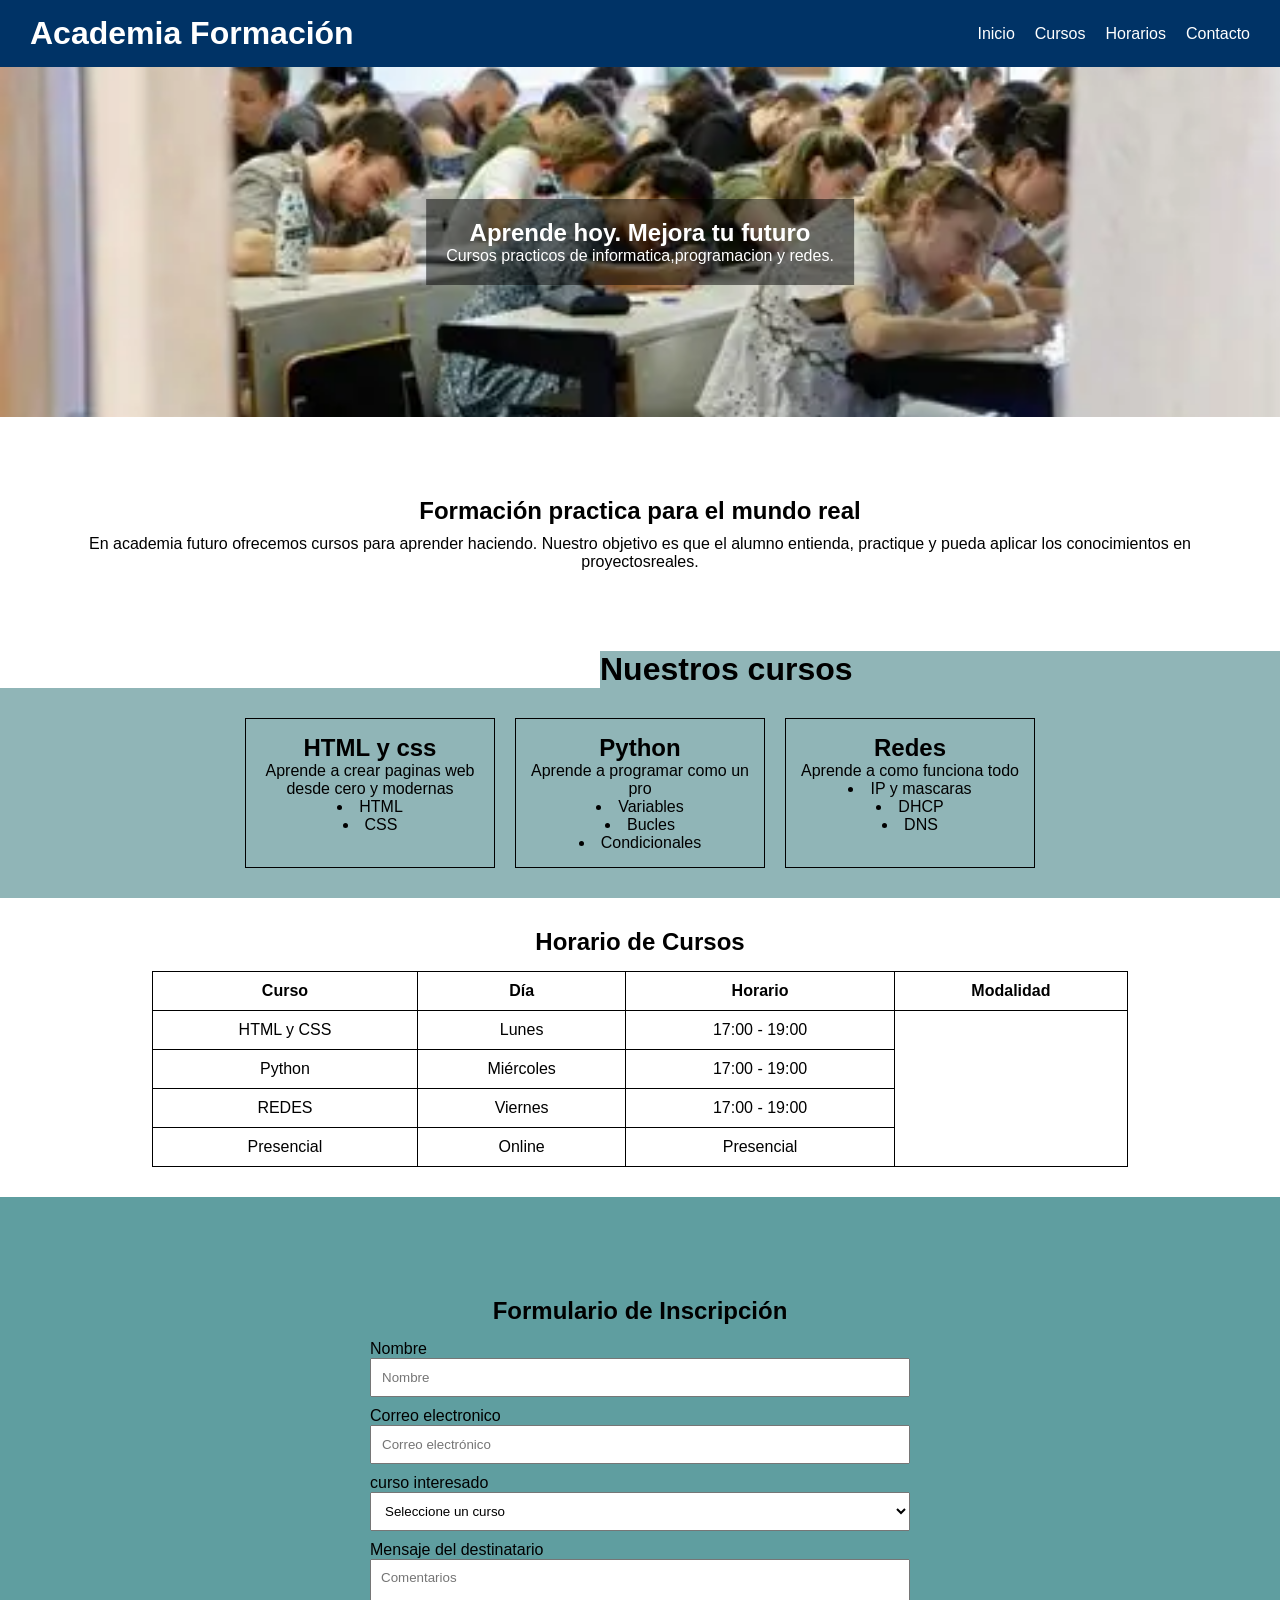
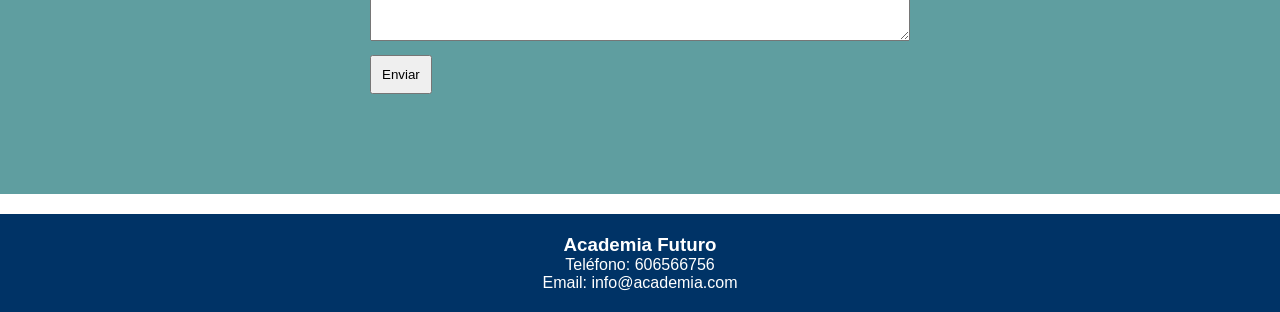
<file: index.html>
<!DOCTYPE html>
<html lang="es">
<head>
    <meta charset="UTF-8">
    <meta name="viewport" content="width=device-width, initial-scale=1.0">
    <title>Academia Formación</title>
    <link rel="stylesheet" href="style.css">
</head>
<body>

<header>
    <h1>Academia Formación</h1>

    <nav>
        <ul>
            <li><a href="#">Inicio</a></li>
            <li><a href="#">Cursos</a></li>
            <li><a href="#">Horarios</a></li>
            <li><a href="#">Contacto</a></li>
        </ul>
    </nav>
</header>

<section class="hero">

    <img src="OIF.webp" alt="Academia">

    <div class="texto-hero">
        <h2>Aprende hoy. Mejora tu futuro</h2>
        <p>Cursos practicos de informatica,programacion y redes.</p>
    </div>

</section>

<section class="presentacion">
    <h2>Formación practica para el mundo real</h2>
    <p>
      En academia futuro ofrecemos cursos para aprender haciendo. Nuestro objetivo es que
      el alumno entienda, practique y pueda aplicar los conocimientos en proyectosreales.
    </p>

</section>

<div class="cursoss">

    <h1>Nuestros cursos</h1>
</div>
<section class="cursos">
        
    <div class="curso">
        <h1>HTML y css</h1>
        <p> Aprende a crear paginas web desde cero y modernas</p>
        <li>HTML </li>
        <li>CSS </li>
       
    </div>

    <div class="curso">
        <h1>Python</h1>
        <p>Aprende a programar como un pro</p>
        <li>Variables</li>
        <li>Bucles</li>
        <li>Condicionales</li>
        
    </div>

    <div class="curso">
      <h1>Redes</h1>
      <p>Aprende a como funciona todo </p>
      <li>IP y mascaras</li>
      <li>DHCP</li>
      <li>DNS</li>




    </div>

</section>

<section class="horarios">

    <h2>Horario de Cursos</h2>

    <table>
        <tr>
            <th>Curso</th>
            <th>Día</th>
            <th>Horario</th>
            <th>Modalidad</th>
        </tr>

        <tr>
            <td>HTML y CSS</td>
            <td>Lunes</td>
            <td>17:00 - 19:00</td>
        </tr>

        <tr>
            <td>Python</td>
            <td>Miércoles</td>
            <td>17:00 - 19:00</td>
        </tr>

        <tr>
            <td>REDES</td>
            <td>Viernes</td>
            <td>17:00 - 19:00</td>
        </tr>

        <tr>
            <td>Presencial</td>
            <td>Online</td>
            <td>Presencial</td>
        </tr>
    </table>

</section>

<section class="formulario">

    <h2>Formulario de Inscripción</h2>

    <form>

        <p>Nombre</p>
        <input type="text" placeholder="Nombre">

        <p>Correo electronico</p>
        <input type="email" placeholder="Correo electrónico">

        <p>curso interesado</p>
        <select>
            <option>Seleccione un curso</option>
            <option>HTML y CSS</option>
            <option>Python</option>
            <option>REDES</option>
        </select>
         
        <p>Mensaje del destinatario</p>
        <textarea rows="4" placeholder="Comentarios"></textarea>

        <button type="submit">Enviar</button>
    </form>

</section>

<footer>
    <h3>Academia Futuro</h3>
    <p>Teléfono: 606566756</p>
    <p>Email: info@academia.com</p>
</footer>

</body>
</html>
</file>
<file: style.css>
*{
    margin:0;
    padding:0;
    box-sizing:border-box;
    font-family:Arial, sans-serif;
}

header{
    background-color:#003366;
    color:white;
    padding:15px 30px;
    display:flex;
    justify-content:space-between;
    align-items:center;
}

nav ul{
    list-style:none;
    display:flex;
}

nav ul li{
    margin-left:20px;
}

nav ul li a{
    color:white;
    text-decoration:none;
}

.hero{
    position:relative;
}

.hero img{
    width:100%;
    height:350px;
    object-fit:cover;
    display:block;
}

.texto-hero{
    position:absolute;
    top:50%;
    left:50%;
    transform:translate(-50%, -50%);
    background-color:rgba(0,0,0,0.5);
    color:white;
    padding:20px;
    text-align:center;
}

.presentacion{
    text-align:center;
    padding: 80px;
}

.presentacion h2{
    margin-bottom:10px;
}

.cursoss {
    margin-left: 600px;
    background-color: rgb(137, 177, 179, 0.938);
}

.cursos{
    display:flex;
    justify-content:center;
    gap:20px;
    padding:30px;
    background-color: rgba(137, 177, 179, 0.938);
}


.curso{
    width:250px;
    border:1px solid black;
    padding:15px;
    text-align:center;
}

.curso h3{
    margin-bottom:10px;
}

.horarios{
    padding:30px;
}

.horarios h2{
    text-align:center;
    margin-bottom:15px;
}

table{
    width:80%;
    margin:auto;
    border-collapse:collapse;
}

table, th, td{
    border:1px solid black;
}

th, td{
    padding:10px;
    text-align:center;
}

.formulario{
    padding: 100px;
    background-color: cadetblue;
}

.formulario h2{
    text-align:center;
    margin-bottom:15px;
}

form{
    width:50%;
    margin:auto;
}

input,
select,
textarea{
    width:100%;
    padding:10px;
    margin-bottom:10px;
}

button{
    padding:10px;
}

footer{
    background-color:#003366;
    color:white;
    text-align:center;
    padding:20px;
    margin-top:20px;
}
</file>
